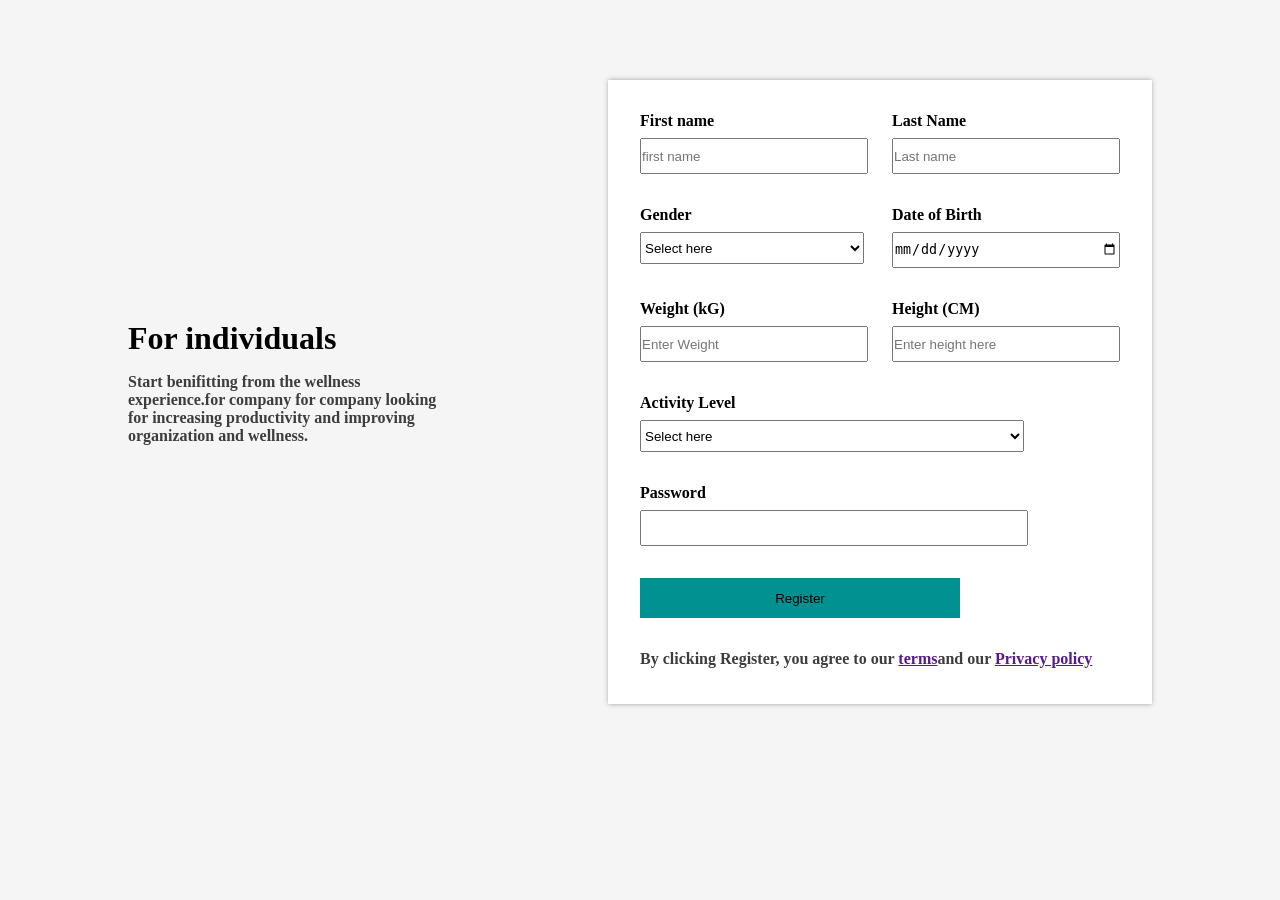
<file: index.html>
<!DOCTYPE html>
<html lang="en">
  <head>
    <meta charset="UTF-8" />
    <meta name="viewport" content="width=device-width, initial-scale=1.0" />
    <title>Document</title>
    <link rel="stylesheet" href="./triccy.css">
  </head>
<div class="all">  <div class="text">
  <body>
    <h1>For individuals</h1>
    <p>
      Start benifitting from the wellness experience.for company for company
      looking for increasing productivity and improving organization and
      wellness.
    </p>
</div>
  <div class="form">
    <form>
      <div class="name">
        <div class="first">
          <label for="name" id="first">First name <br></label >
            <input type="text" placeholder="first name" required />
        </div>
          <div class="second">
            <label for="name" id="second">Last Name <br> </label>
            <input type="text" placeholder="Last name" required /></div>
      </div>
    
      <div class="secondform">
        <div class="gender"><label for="Gender" id="third">Gender</label>
          <select id="option">
            <option value="select">Select here</option>
            <option value="female">female</option>
            <option value="female">male</option>
          </select>
          </div>

      <div class="date">
        <label for="" id="fouth">Date of Birth</label id><br>
          <input type="date" />
        
          <br />
         </div>
      </div>
     <div class="thirdform">
      <div class="weight">
        <label for="" id="fifth">Weight (kG)</label><br>
      <input type="text" placeholder="Enter Weight" required />
      </div>
      <div class="height">
        <label for="" fifth>Height (CM)</label><br>
      <input type="text" placeholder="Enter height here" required />
      </div>
     </div>
      <label for="" id="fifth">Activity Level</label><br>
      <select id="option2">
        <option value="Select">Select here</option>
        <option value=""></option>
      </select>
      <br />
      <div class="password">
        <label for="" id="fifth">Password</label><br>
      <input type="password" />
      </div>
    </form>
    <button>Register</button>
    <p>By clicking Register, you agree to our <a href="">terms</a>and our <a href=>Privacy policy</a></p>
  </div>
</div>
  </body>
</html>
</file>
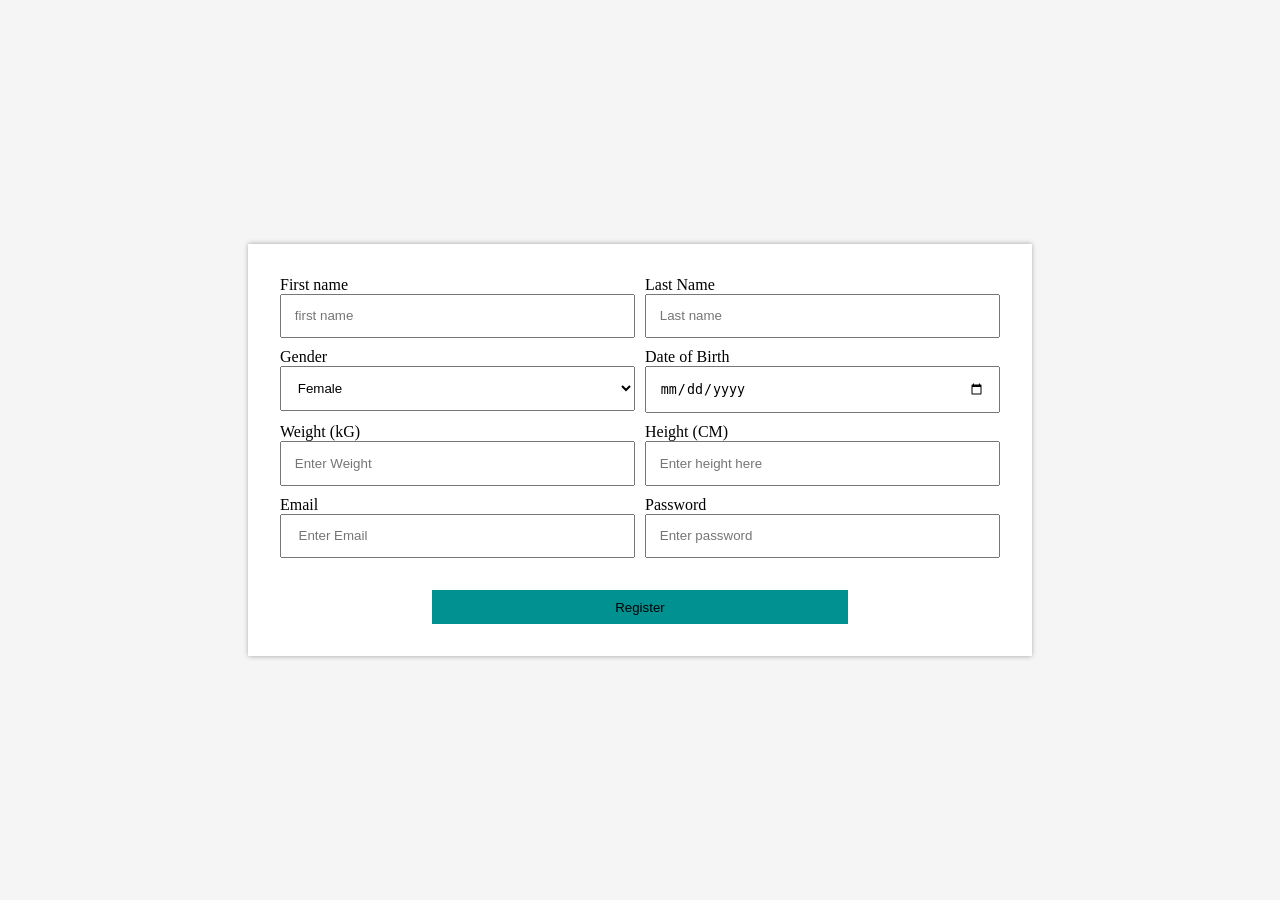
<file: triccy project/index.html>
<!doctype html>
<html lang="en">
  <head>
    <meta charset="UTF-8" />
    <meta name="viewport" content="width=device-width, initial-scale=1.0" />
    <title>Document</title>
    <link rel="stylesheet" href="./index.css" />
  </head>

  <body>
    <div class="form-container">
      <div class="form-container-inner">
        <form action="" id="form" class="form">
          <div class="first form-field">
            <label for="First name">First name </label>
            <input
              type="text"
              placeholder="first name"
              required
              id="firstname"
              class="input"
            />
          </div>
          <div class="second form-field">
            <label for="Last name">Last Name </label>
            <input
              type="text"
              placeholder="Last name"
              required
              id="lastname"
              class="input"
            />
          </div>

          <div class="gender form-field">
            <label for="Gender" id="third">Gender</label>
            <select id="option" class="input">
              <option value="female">Female</option>
              <option value="male">Male</option>
            </select>
          </div>

          <div class="date form-field">
            <label for="Date of birth" id="dateofbirth">Date of Birth</label>
            <input type="date" id="date" class="input" />
          </div>

          <div class="weight form-field">
            <label for="Weight">Weight (kG)</label>
            <input
              type="text"
              placeholder="Enter Weight"
              id="weight"
              class="input"
              required
            />
          </div>
          <div class="Height form-field">
            <label for="height">Height (CM)</label>
            <input
              type="text"
              placeholder="Enter height here"
              id="height"
              class="input"
              required
            />
          </div>
          <div class="email form-field">
            <label for="Email">Email</label>
            <input
              type="email"
              id="email"
              class="input"
              required
              placeholder=" Enter Email"
            />
          </div>

          <div class="password form-field">
            <label for="Password">Password</label>
            <input
              type="password"
              id="password"
              class="input"
              name="Password"
              placeholder="Enter password"
              required
            />
          </div>
        </form>
        <div class="button">
          <button id="Register" type="submit" form="form">Register</button>
        </div>
      </div>
    </div>
    <script src="./form.js"></script>
  </body>
</html>
</file>
<file: triccy.css>
* {
  padding: 0;
  margin: 0;
}
body {
  background-color: whitesmoke;
}
.all {
  display: flex;
  justify-content: center;
}
.form {
  background-color: white;
  height: 35rem;
  width: 30rem;
  margin-top: 5rem;
  padding: 2rem;
  box-shadow: 0.1px 0px 5px rgb(158, 157, 157);
}
.text {
  margin-top: 20rem;
  width: 20rem;
  margin-right: 10rem;
}

label {
  font-weight: bold;
  margin-bottom: 1.5rem;
}

input {
  height: 2rem;
  width: 14rem;
  margin-top: 0.5rem;
}
input:hover {
  border-color: aqua;
}
.name {
  display: flex;
  justify-content: space-between;
  margin-bottom: 2rem;
}
.secondform {
  display: flex;
  justify-content: space-between;
  margin-bottom: 2rem;
}
#option {
  height: 2rem;
  width: 14rem;
  margin-top: 0.5rem;
}
.thirdform {
  display: flex;
  justify-content: space-between;
  margin-bottom: 2rem;
}
#option2 {
  height: 2rem;
  width: 24rem;
  margin-bottom: 2rem;
  margin-top: 0.5rem;
}
.password input {
  width: 24rem;
  height: 2rem;
  margin-bottom: 2rem;
}
button {
  width: 20rem;
  height: 2.5rem;
  background-color: rgb(2, 145, 145);
  border: none;
  margin-bottom: 2rem;
}
h1 {
  margin-bottom: 1rem;
}
p {
  color: rgb(61, 61, 61);
  font-weight: bold;
}
</file>
<file: triccy project/index.css>
* {
  padding: 0;
  margin: 0;
}
body {
  height: 100vh;
  width: 100vw;
  background-color: whitesmoke;
}
.form-container {
  height: 100%;
  display: flex;
  flex-direction: column;
  justify-content: center;
  align-items: center;
  /* padding: 3rem 2rem; */
  gap: 1rem;
}
.form-container-inner {
  width: 100%;
  max-width: 45rem;
  min-width: 200px;
  box-shadow: 0.1px 0px 5px rgb(158, 157, 157);
  background-color: white;
  padding: 2rem 2rem;
}
.form {
  /* padding: 3rem 2rem; */
  display: grid;
  grid-template-columns: 1fr 1fr;
  gap: 10px;
}
.input,
#option {
  padding: 0.8rem;
}

.form-field {
  display: flex;
  flex-direction: column;
}

#Register {
  padding: 0.6rem;
  width: 70%;
  max-width: 26rem;
  margin-top: 2rem;
  background-color: rgb(2, 145, 145);
  border: none;
  /* margin-left: 10rem; */
}

.button {
  display: flex;
  justify-content: center;
  /* width: 100%; */
  /* max-width: 26rem; */
}

@media (max-width: 998px) {
  .form-container {
    width: 80%;
    margin: 0 auto;
  }
}

@media (max-width: 768px) {
  .form-container {
    max-width: 40rem;
    padding: 2rem 2rem;
  }

  .form {
    grid-template-columns: 1fr;
  }
}

@media (max-width: 414px) {
  .form-container-inner {
    width: 75%;
  }
  .form {
    grid-template-rows: 1fr;
    gap: 10px;
  }
}
</file>
